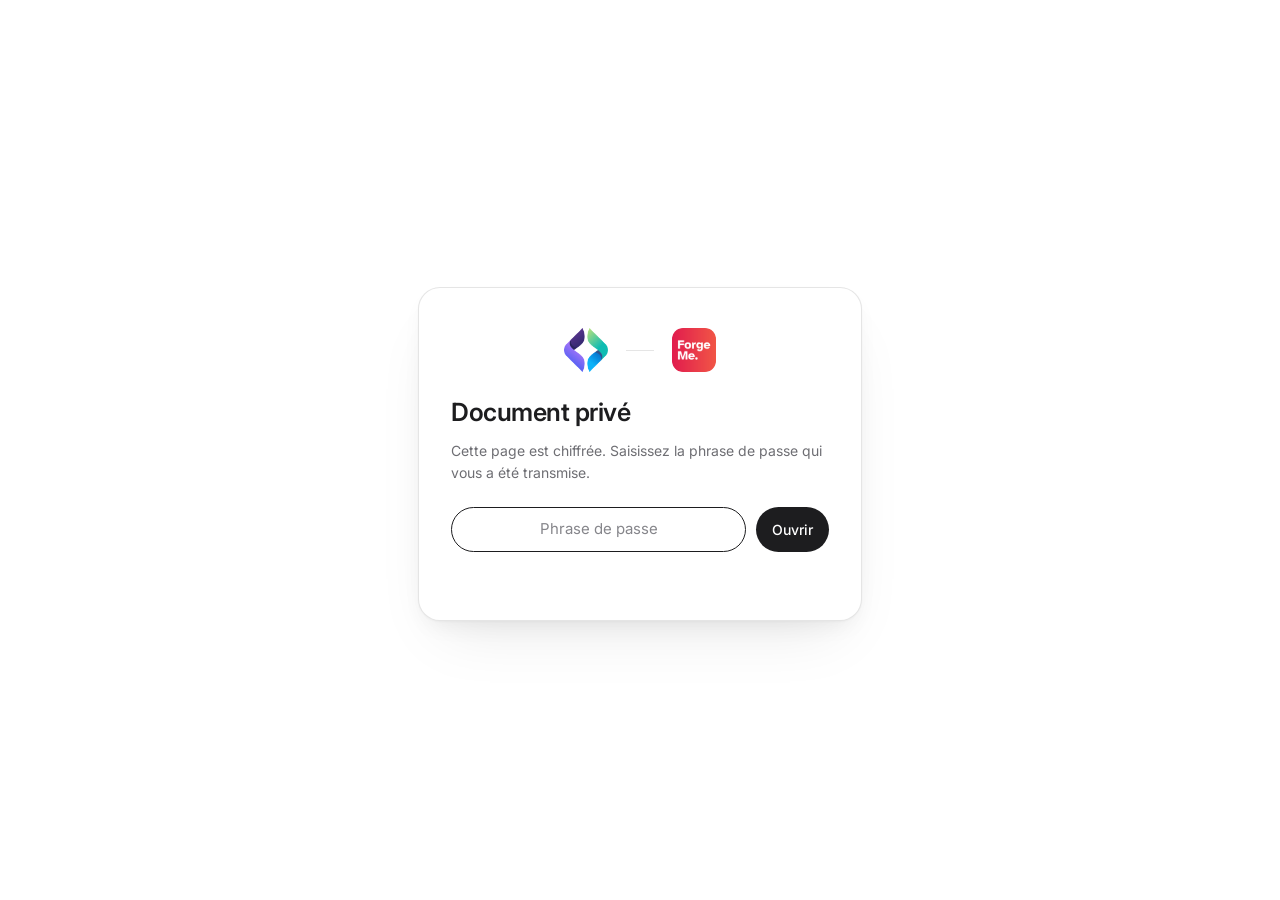
<file: index.html>
<!DOCTYPE html>
<html lang="fr">
<head>
  <meta charset="utf-8">
  <meta name="viewport" content="width=device-width, initial-scale=1">
  <meta name="robots" content="noindex, nofollow">
  <title>Document privé</title>
  <link rel="preconnect" href="https://fonts.googleapis.com">
  <link rel="preconnect" href="https://fonts.gstatic.com" crossorigin>
  <link href="https://fonts.googleapis.com/css2?family=Inter:wght@400;500;600;700&display=swap" rel="stylesheet">
  <link rel="stylesheet" href="./styles.css">
  <link rel="icon" href="./favicon.svg" type="image/svg+xml">
</head>
<body>

  <main class="porte-page" id="porte">
    <form class="prive prive--porte" id="porte-forme" novalidate>
      <div class="marque marque--porte">
        <span class="marque__part">
          <img class="marque__logo" src="./marque-1.png" alt="" width="54" height="54" decoding="async">
        </span>
        <span class="marque__lien" aria-hidden="true"></span>
        <span class="marque__part">
          <img class="marque__logo" src="./marque-2.png" alt="" width="54" height="54" decoding="async">
        </span>
      </div>
      <h1 class="prive-titre">Document privé</h1>
      <p class="prive-sous">Cette page est chiffrée. Saisissez la phrase de passe qui vous a été transmise.</p>
      <div class="prive-saisie">
        <label class="visually-hidden" for="porte-mdp">Phrase de passe</label>
        <input class="prive-champ" type="password" id="porte-mdp" autocomplete="off" autocapitalize="off" autocorrect="off" spellcheck="false" placeholder="Phrase de passe" enterkeyhint="go">
        <button class="btn btn--primary" type="submit" id="porte-ouvrir">Ouvrir</button>
      </div>
      <p class="prive-etat" id="porte-etat" role="status" aria-live="polite"></p>
    </form>
  </main>

  <div id="contenu" hidden></div>

  <div class="verrou" id="verrou" hidden role="alertdialog" aria-labelledby="verrou-titre">
    <div class="verrou-boite">
      <p class="verrou-titre" id="verrou-titre">Session fermée</p>
      <p class="verrou-texte">Le document s'est refermé après cinq minutes sans activité.</p>
      <button class="btn btn--primary" type="button" id="verrou-rouvrir">Saisir à nouveau la phrase</button>
    </div>
  </div>



  <script src="./app.js"></script>
  <script type="module" src="./coffre.js"></script>
</body>
</html>
</file>
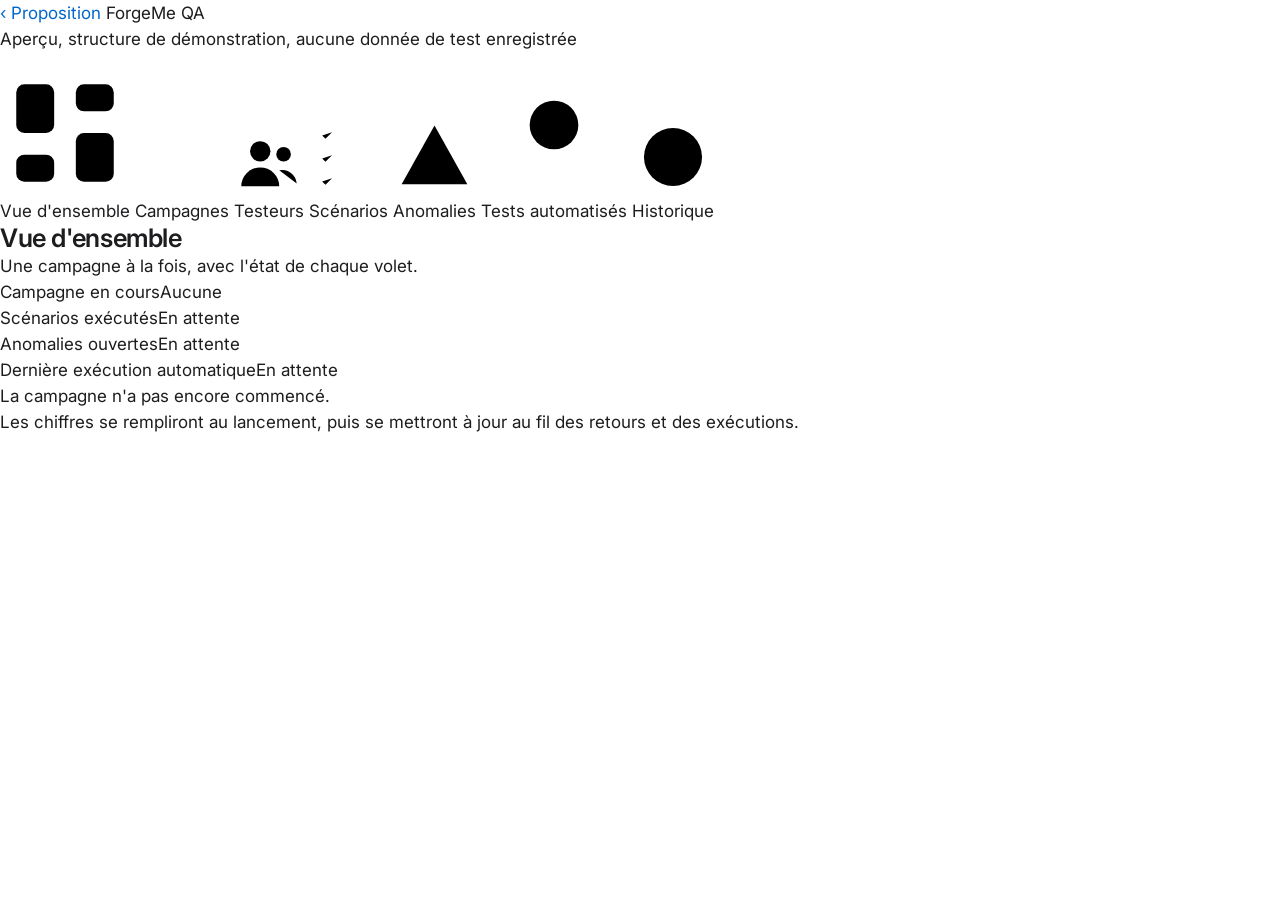
<file: plateforme.html>
<!DOCTYPE html>
<html lang="fr">
<head>
  <meta charset="utf-8">
  <meta name="viewport" content="width=device-width, initial-scale=1">
  <meta name="robots" content="noindex, nofollow">
  <title>ForgeMe QA</title>
  <meta name="description" content="Aperçu de la plateforme de suivi des tests ForgeMe. Structure de démonstration, aucune donnée enregistrée.">
  <link rel="preconnect" href="https://fonts.googleapis.com">
  <link rel="preconnect" href="https://fonts.gstatic.com" crossorigin>
  <link href="https://fonts.googleapis.com/css2?family=Inter:wght@400;500;600;700&display=swap" rel="stylesheet">
  <link rel="stylesheet" href="./styles.css">
  <link rel="icon" href="./favicon.svg" type="image/svg+xml">
</head>
<body class="app-body">
  <a class="skip-link" href="#view-overview">Aller au contenu</a>

  <div class="app" data-demo>
    <header class="app__bar">
      <div class="app__bar-left">
        <a class="app__back" href="./index.html">‹ Proposition</a>
        <span class="app__brand">ForgeMe QA</span>
      </div>
      <span class="app__badge"><span class="demo-note__dot" aria-hidden="true"></span>Aperçu, structure de démonstration, aucune donnée de test enregistrée</span>
    </header>

    <div class="app__body">
      <nav class="app__nav" aria-label="Sections de la plateforme">
        <div class="demo__tabs" role="tablist" aria-orientation="vertical">
          <button role="tab" id="tab-overview" aria-selected="true" aria-controls="view-overview" class="demo__tab is-active" type="button"><span class="demo__tab-icon" aria-hidden="true"><svg viewBox="0 0 24 24"><rect x="3" y="3" width="7" height="9" rx="1.5"/><rect x="14" y="3" width="7" height="5" rx="1.5"/><rect x="14" y="12" width="7" height="9" rx="1.5"/><rect x="3" y="16" width="7" height="5" rx="1.5"/></svg></span>Vue d'ensemble</button>
          <button role="tab" id="tab-campaigns" aria-selected="false" aria-controls="view-campaigns" class="demo__tab" type="button" tabindex="-1"><span class="demo__tab-icon" aria-hidden="true"><svg viewBox="0 0 24 24"><path d="M4 6h16M4 12h16M4 18h10"/></svg></span>Campagnes</button>
          <button role="tab" id="tab-testers" aria-selected="false" aria-controls="view-testers" class="demo__tab" type="button" tabindex="-1"><span class="demo__tab-icon" aria-hidden="true"><svg viewBox="0 0 24 24"><circle cx="9" cy="8" r="3.5"/><path d="M2.5 20a6.5 6.5 0 0 1 13 0"/><circle cx="17" cy="9" r="2.5"/><path d="M15.5 14.5a5 5 0 0 1 6 4.5"/></svg></span>Testeurs</button>
          <button role="tab" id="tab-scenarios" aria-selected="false" aria-controls="view-scenarios" class="demo__tab" type="button" tabindex="-1"><span class="demo__tab-icon" aria-hidden="true"><svg viewBox="0 0 24 24"><path d="M9 5h10M9 12h10M9 19h10"/><path d="m4 5 1 1 2-2M4 12l1 1 2-2M4 19l1 1 2-2"/></svg></span>Scénarios</button>
          <button role="tab" id="tab-issues" aria-selected="false" aria-controls="view-issues" class="demo__tab" type="button" tabindex="-1"><span class="demo__tab-icon" aria-hidden="true"><svg viewBox="0 0 24 24"><path d="M12 3 2.5 20h19L12 3Z"/><path d="M12 10v4M12 17.5v.5"/></svg></span>Anomalies</button>
          <button role="tab" id="tab-auto" aria-selected="false" aria-controls="view-auto" class="demo__tab" type="button" tabindex="-1"><span class="demo__tab-icon" aria-hidden="true"><svg viewBox="0 0 24 24"><path d="M12 3v3M12 18v3M3 12h3M18 12h3"/><circle cx="12" cy="12" r="4"/></svg></span>Tests automatisés</button>
          <button role="tab" id="tab-history" aria-selected="false" aria-controls="view-history" class="demo__tab" type="button" tabindex="-1"><span class="demo__tab-icon" aria-hidden="true"><svg viewBox="0 0 24 24"><circle cx="12" cy="12" r="8.5"/><path d="M12 7.5V12l3 2"/></svg></span>Historique</button>
        </div>
      </nav>

      <main class="app__views">

        <section class="demo__view is-active" id="view-overview" role="tabpanel" aria-labelledby="tab-overview" tabindex="0">
          <header class="demo__header">
            <h1 class="demo__title">Vue d'ensemble</h1>
            <p class="demo__sub">Une campagne à la fois, avec l'état de chaque volet.</p>
          </header>
          <div class="demo__kpis">
            <div class="kpi"><span class="kpi__label">Campagne en cours</span><span class="kpi__value">Aucune</span></div>
            <div class="kpi"><span class="kpi__label">Scénarios exécutés</span><span class="kpi__value">En attente</span></div>
            <div class="kpi"><span class="kpi__label">Anomalies ouvertes</span><span class="kpi__value">En attente</span></div>
            <div class="kpi"><span class="kpi__label">Dernière exécution automatique</span><span class="kpi__value">En attente</span></div>
          </div>
          <div class="empty">
            <p class="empty__title">La campagne n'a pas encore commencé.</p>
            <p class="empty__text">Les chiffres se rempliront au lancement, puis se mettront à jour au fil des retours et des exécutions.</p>
          </div>
        </section>

        <section class="demo__view" id="view-campaigns" role="tabpanel" aria-labelledby="tab-campaigns" tabindex="0" hidden>
          <header class="demo__header">
            <h1 class="demo__title">Campagnes</h1>
            <p class="demo__sub">Une campagne par version de ForgeMe. Chacune garde ses scénarios, ses testeurs et ses résultats.</p>
          </header>
          <div class="table" role="table" aria-label="Structure de la liste des campagnes">
            <div class="table__head" role="row"><span role="columnheader">Campagne</span><span role="columnheader">Version</span><span role="columnheader">Période</span><span role="columnheader">Testeurs</span><span role="columnheader">Avancement</span><span role="columnheader">Statut</span></div>
          </div>
          <div class="empty">
            <p class="empty__title">Aucune campagne pour le moment.</p>
            <p class="empty__text">La première sera celle de cette proposition. Les suivantes s'ajouteront ici, version après version.</p>
          </div>
        </section>

        <section class="demo__view" id="view-testers" role="tabpanel" aria-labelledby="tab-testers" tabindex="0" hidden>
          <header class="demo__header">
            <h1 class="demo__title">Testeurs</h1>
            <p class="demo__sub">Qui teste quoi, sur quel appareil, et où chacun en est.</p>
          </header>
          <div class="table" role="table" aria-label="Structure de la liste des testeurs">
            <div class="table__head" role="row"><span role="columnheader">Nom</span><span role="columnheader">Profil</span><span role="columnheader">Plateforme</span><span role="columnheader">Scénarios attribués</span><span role="columnheader">Avancement</span><span role="columnheader">Statut</span></div>
          </div>
          <div class="empty">
            <p class="empty__title">Les testeurs apparaîtront ici au lancement de la campagne.</p>
          </div>
        </section>

        <section class="demo__view" id="view-scenarios" role="tabpanel" aria-labelledby="tab-scenarios" tabindex="0" hidden>
          <header class="demo__header">
            <h1 class="demo__title">Scénarios</h1>
            <p class="demo__sub">Chaque scénario, sa fonctionnalité, sa plateforme et son dernier résultat.</p>
          </header>
          <div class="table" role="table" aria-label="Structure de la liste des scénarios">
            <div class="table__head" role="row"><span role="columnheader">Scénario</span><span role="columnheader">Fonctionnalité</span><span role="columnheader">Plateforme</span><span role="columnheader">Type</span><span role="columnheader">Statut</span><span role="columnheader">Dernière exécution</span></div>
          </div>
          <div class="empty">
            <p class="empty__title">Aucun scénario enregistré pour le moment.</p>
            <p class="empty__text">Les scénarios écrits pendant la préparation seront chargés ici, puis enrichis au fil des versions.</p>
          </div>
        </section>

        <section class="demo__view" id="view-issues" role="tabpanel" aria-labelledby="tab-issues" tabindex="0" hidden>
          <header class="demo__header">
            <h1 class="demo__title">Anomalies</h1>
            <p class="demo__sub">Chaque anomalie validée, avec sa gravité, son statut et ses étapes de reproduction.</p>
          </header>
          <div class="chips" role="group" aria-label="Filtrer par gravité">
            <button type="button" class="chip is-active" aria-pressed="true">Toutes</button>
            <button type="button" class="chip" aria-pressed="false">Bloquantes</button>
            <button type="button" class="chip" aria-pressed="false">Critiques</button>
            <button type="button" class="chip" aria-pressed="false">Importantes</button>
            <button type="button" class="chip" aria-pressed="false">Mineures</button>
          </div>
          <div class="table" role="table" aria-label="Structure de la liste des anomalies">
            <div class="table__head table__head--issues" role="row"><span role="columnheader">Référence</span><span role="columnheader">Titre</span><span role="columnheader">Plateforme</span><span role="columnheader">Gravité</span><span role="columnheader">Statut</span><span role="columnheader">Testeur</span><span role="columnheader">Date</span><span role="columnheader">Actions</span></div>
          </div>
          <div class="empty">
            <p class="empty__title">Aucune anomalie enregistrée pour le moment.</p>
          </div>
        </section>

        <section class="demo__view" id="view-auto" role="tabpanel" aria-labelledby="tab-auto" tabindex="0" hidden>
          <header class="demo__header">
            <h1 class="demo__title">Tests automatisés</h1>
            <p class="demo__sub">Les suites de tests par plateforme, leurs exécutions et le détail de chacune.</p>
          </header>
          <div class="auto">
            <div class="auto__suites">
              <div class="table" role="table" aria-label="Structure des suites de tests">
                <div class="table__head table__head--suites" role="row"><span role="columnheader">Suite</span><span role="columnheader">Plateforme</span><span role="columnheader">Statut</span><span role="columnheader">Dernière exécution</span></div>
              </div>
              <div class="empty empty--compact">
                <p class="empty__title">Les résultats apparaîtront ici dès la première exécution.</p>
              </div>
              <button type="button" class="btn" data-open-run>Voir le détail d'une exécution</button>
            </div>
            <aside class="auto__run" id="run-panel" hidden>
              <div class="auto__run-head">
                <p class="auto__run-title">Détail d'une exécution</p>
                <button type="button" class="close" aria-label="Fermer le panneau" data-close-run>×</button>
              </div>
              <dl class="auto__run-fields">
                <div><dt>Suite</dt><dd>En attente</dd></div>
                <div><dt>Plateforme</dt><dd>En attente</dd></div>
                <div><dt>Version testée</dt><dd>En attente</dd></div>
                <div><dt>Durée</dt><dd>En attente</dd></div>
                <div><dt>Résultat</dt><dd>En attente</dd></div>
              </dl>
              <p class="auto__run-note">Chaque exécution listera ici ses étapes, avec ce qui a réussi, ce qui a échoué et les captures correspondantes.</p>
            </aside>
          </div>
        </section>

        <section class="demo__view" id="view-history" role="tabpanel" aria-labelledby="tab-history" tabindex="0" hidden>
          <header class="demo__header">
            <h1 class="demo__title">Historique</h1>
            <p class="demo__sub">Tout ce qui s'est passé, campagne après campagne.</p>
          </header>
          <div class="timeline-empty" aria-hidden="true">
            <span class="timeline-empty__line"></span>
            <span class="timeline-empty__node"></span>
            <span class="timeline-empty__node"></span>
            <span class="timeline-empty__node"></span>
          </div>
          <div class="empty">
            <p class="empty__title">L'historique des campagnes, tests et anomalies sera conservé ici.</p>
          </div>
        </section>

      </main>
    </div>
  </div>

  <script src="./app.js"></script>
</body>
</html>
</file>
<file: styles.css>
/* Feuille de la porte. Le reste du style voyage dans le coffre. */

:root {
  color-scheme: light;
  --bg: #FFFFFF;
  --bg-gray: #F5F5F7;
  --bg-elevated: #FBFBFD;
  --bg-dark: #1D1D1F;
  --text: #1D1D1F;
  --text-2: #6E6E73;
  --text-3: #86868B;
  --accent: #0066CC;
  --accent-hover: #0077ED;
  --green: #2D8C3C;
  --line: rgba(0, 0, 0, 0.1);
  --line-soft: rgba(0, 0, 0, 0.06);
  --radius: 12px;
  --pill: 980px;
  --shadow-sm: 0 1px 4px rgba(0, 0, 0, 0.04), 0 4px 12px rgba(0, 0, 0, 0.05);
  --font-display: 'SF Pro Display', -apple-system, BlinkMacSystemFont, 'Helvetica Neue', 'Inter', Helvetica, Arial, sans-serif;
  --font-text: 'SF Pro Text', -apple-system, BlinkMacSystemFont, 'Helvetica Neue', 'Inter', Helvetica, Arial, sans-serif;
  --ease: cubic-bezier(0.22, 0.61, 0.36, 1);
}

*, *::before, *::after { box-sizing: border-box; }
html { scroll-behavior: smooth; -webkit-text-size-adjust: 100%; }
body {
  margin: 0; background: var(--bg); color: var(--text);
  font-family: var(--font-text); font-size: 17px; line-height: 1.53;
  -webkit-font-smoothing: antialiased; -moz-osx-font-smoothing: grayscale; overflow-x: hidden;
}
h1, h2, h3 { font-family: var(--font-display); line-height: 1.12; letter-spacing: -0.015em; margin: 0; font-weight: 600; }
p, dl, dd { margin: 0; }
ul, ol { margin: 0; padding: 0; }
a { color: var(--accent); text-decoration: none; }
a:hover { color: var(--accent-hover); }
button { font: inherit; color: inherit; background: none; border: 0; padding: 0; cursor: pointer; }
:focus-visible { outline: 2px solid var(--accent); outline-offset: 3px; border-radius: 6px; }
svg { display: block; }

.skip-link { position: absolute; left: 16px; top: -48px; background: var(--bg-dark); color: #fff; padding: 10px 14px; border-radius: 10px; z-index: 100; }
.skip-link:focus { top: 12px; }

.doc { width: 100%; max-width: 960px; margin: 0 auto; padding-left: 24px; padding-right: 24px; }
@media (max-width: 733px) { .doc { padding-left: 20px; padding-right: 20px; } }

/* ---------- Boutons ---------- */
.link-btn { font-size: 14px; font-weight: 500; color: var(--accent); }
.link-btn:hover { color: var(--accent-hover); }
.sep { display: inline-block; width: 1px; height: 12px; background: var(--line); margin: 0 10px; vertical-align: -1px; }
.btn {
  display: inline-flex; align-items: center; gap: 6px; font-size: 14px; font-weight: 500;
  padding: 9px 16px; border-radius: var(--pill); background: var(--bg-gray); color: var(--text);
  transition: background 0.2s var(--ease), transform 0.2s var(--ease);
}
.btn:hover { background: #E8E8ED; color: var(--text); }
.btn:active { transform: scale(0.98); }
.btn--primary { background: var(--bg-dark); color: #fff; }
.btn--primary:hover { background: #000; color: #fff; }
.btn__arrow { font-size: 16px; line-height: 1; margin-top: -1px; }
.cta-row { display: flex; align-items: center; gap: 16px; flex-wrap: wrap; margin-top: 22px; }
.cta-note { font-size: 14px; color: var(--text-3); }

/* ---------- La marque en tête de page ---------- */
.marque { display: flex; align-items: center; gap: 14px; flex-wrap: wrap; margin-bottom: 34px; }
.marque__part { display: flex; align-items: center; gap: 11px; }
.marque__logo { width: 42px; height: 42px; border-radius: 10px; display: block; }
.marque__nom { font-family: var(--font-display); font-size: 19px; font-weight: 600; letter-spacing: -0.02em; white-space: nowrap; }
.marque__lien { width: 20px; height: 1px; background: var(--line); flex: 0 0 auto; }
@media (min-width: 734px) {
  .marque { gap: 18px; margin-bottom: 42px; }
  .marque__logo { width: 50px; height: 50px; border-radius: 12px; }
  .marque__nom { font-size: 22px; }
  .marque__lien { width: 28px; }
}

/* ---------- La porte de la page ---------- */
.porte-page { min-height: 100vh; min-height: 100dvh; display: grid; place-items: center; padding: 40px 24px; }
.prive--porte { margin: 0; }
.marque--porte { justify-content: center; margin-bottom: 26px; }
.marque--porte .marque__logo { width: 44px; height: 44px; border-radius: 11px; }
body.ouvert .porte-page { display: none; }

.verrou { position: fixed; inset: 0; z-index: 200; display: grid; place-items: center; padding: 24px; background: color-mix(in srgb, var(--bg) 86%, transparent); -webkit-backdrop-filter: blur(14px); backdrop-filter: blur(14px); }
.verrou[hidden] { display: none; }
.verrou-boite { max-width: 400px; text-align: center; background: var(--bg); border: 1px solid var(--line); border-radius: 20px; padding: 32px 28px; box-shadow: 0 10px 24px -8px rgba(0,0,0,0.08), 0 30px 60px -24px rgba(0,0,0,0.12); }
.verrou-titre { font-family: var(--font-display); font-size: 19px; font-weight: 600; }
.verrou-texte { font-size: 14px; color: var(--text-2); margin-top: 8px; }
.verrou-boite .btn { margin-top: 20px; }

/* ---------- Mouvement réduit ---------- */
@media (prefers-reduced-motion: reduce) {
  html { scroll-behavior: auto; }
  *, *::before, *::after { transition-duration: 0.001ms !important; animation-duration: 0.001ms !important; transition-delay: 0s !important; }
}

/* ---------- Espace réservé et bilan ---------- */
.visually-hidden { position: absolute; width: 1px; height: 1px; overflow: hidden; clip: rect(0 0 0 0); white-space: nowrap; }
.block--prive { border-top: 1px solid var(--line-soft); }

.block--prive { text-align: center; }
.prive {
  max-width: 560px; margin: 8px auto 0;
  background: var(--bg);
  border: 1px solid var(--line);
  border-radius: 22px;
  padding: 40px 32px 36px;
  box-shadow: 0 1px 2px rgba(0, 0, 0, 0.03),
              0 10px 24px -8px rgba(0, 0, 0, 0.07),
              0 30px 60px -24px rgba(0, 0, 0, 0.1);
}
.prive-cadenas {
  display: grid; place-items: center;
  width: 38px; height: 38px; margin: 0 auto 18px;
  border-radius: 50%;
  background: var(--bg-gray);
}
.prive-cadenas svg { width: 17px; height: 17px; fill: none; stroke: var(--text-2); stroke-width: 1.7; stroke-linecap: round; stroke-linejoin: round; }
.prive-titre { font-family: var(--font-display); font-size: 25px; font-weight: 600; letter-spacing: -0.02em; }
.prive-periode { font-size: 13px; font-weight: 500; color: var(--text-3); margin-top: 5px; font-variant-numeric: tabular-nums; }
.prive-sous { font-size: 14px; color: var(--text-2); margin: 14px auto 0; max-width: 42ch; }
.prive-saisie { display: flex; gap: 10px; flex-wrap: wrap; justify-content: center; margin-top: 24px; }
.prive-champ {
  flex: 1 1 230px; min-width: 0; font: inherit; font-size: 15px; text-align: center;
  color: var(--text); background: var(--bg-gray);
  border: 1.5px solid transparent; border-radius: 999px; padding: 10px 18px;
  transition: border-color 0.2s var(--ease), background 0.2s var(--ease);
}
.prive-champ:focus { outline: none; border-color: var(--text); background: var(--bg); }
.prive-champ::placeholder { color: var(--text-3); }
.prive-etat { font-size: 13px; color: var(--text-2); margin-top: 14px; min-height: 18px; }
.prive-etat--erreur { color: #C0392B; font-weight: 500; }
.block--prive
</file>
